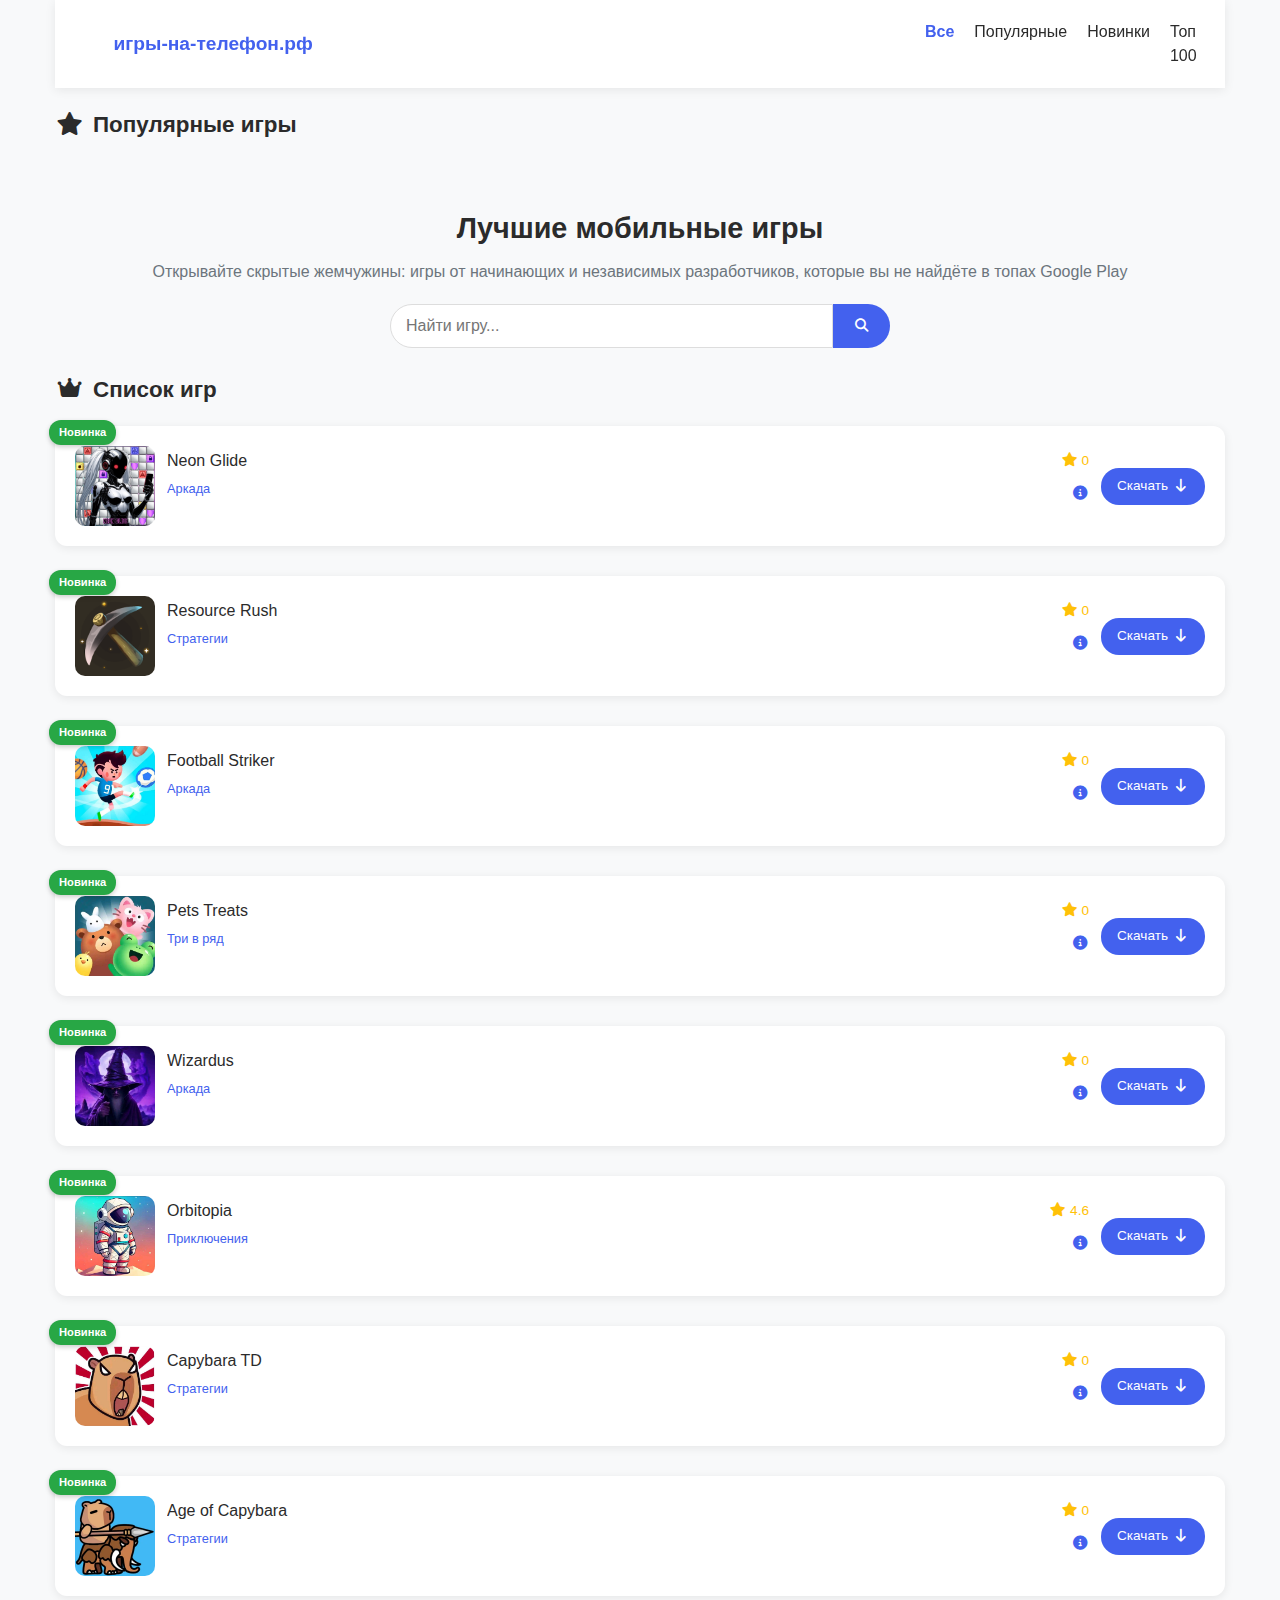
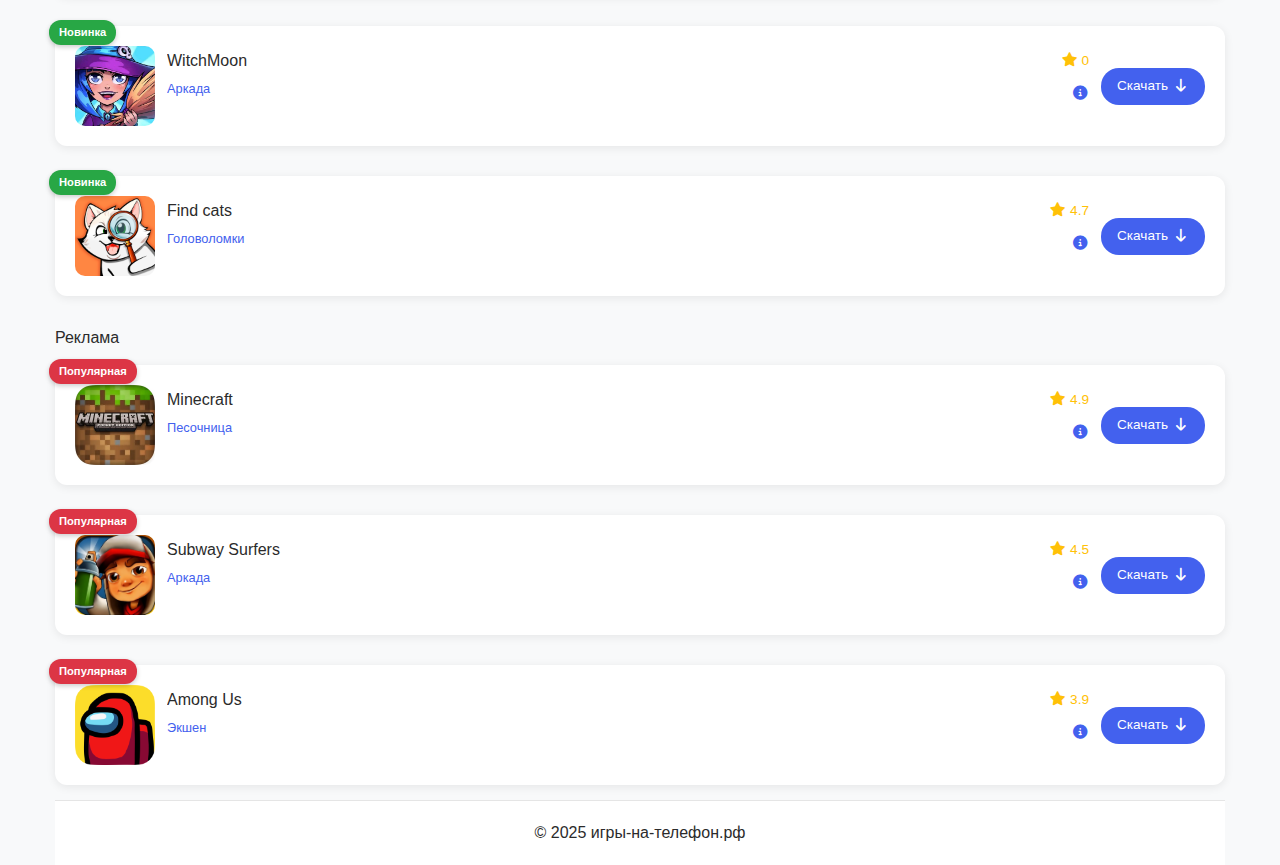
<file: index.html>
<!DOCTYPE html>
<html lang="ru">

<head>
    <!-- Yandex.Metrika counter -->
    <script type="text/javascript">
        (function (m, e, t, r, i, k, a) {
            m[i] = m[i] || function () { (m[i].a = m[i].a || []).push(arguments) };
            m[i].l = 1 * new Date(); k = e.createElement(t), a = e.getElementsByTagName(t)[0], k.async = 1, k.src = r, a.parentNode.insertBefore(k, a)
        })
            (window, document, "script", "https://mc.yandex.ru/metrika/tag.js", "ym");
        ym(103665689, 'init', { ssr: true, webvisor: true, clickmap: true, ecommerce: "dataLayer", accurateTrackBounce: true, trackLinks: true });
    </script>
    <noscript>
        <div><img src="https://mc.yandex.ru/watch/103665689" style="position:absolute; left:-9999px;" alt="" /></div>
    </noscript>
    <!-- /Yandex.Metrika counter -->
    <meta charset="UTF-8">
    <meta name="viewport" content="width=device-width, initial-scale=1.0, maximum-scale=1.0, user-scalable=no">
    <title>Игры на телефон | Скачать лучшие игры для Android</title>
    <meta name="keywords"
        content="игры на телефон, мобильные игры, лучшие игры на телефон, игры бесплатно, скачать игры">
    <meta name="description"
        content="Скачивайте лучшие мобильные игры на телефон бесплатно. У нас вы найдете самые популярные игры для телефона, скачать игры легко и быстро.">
    <link rel="stylesheet" href="styles.css">
    <link rel="stylesheet" href="fonts/font-awesome/css/all.min.css">
</head>

<body>
    <div class="container">
        <header class="header">
            <div class="logo">
                <span>игры-на-телефон.рф</span>
            </div>
            <button class="menu-toggle"><i class="fas fa-bars"></i></button>
            <nav class="nav">
                <a href="#" class="filter-button active" data-filter="all">Все</a>
                <a href="#" class="filter-button" data-filter="popular">Популярные</a>
                <a href="#" class="filter-button" data-filter="new">Новинки</a>
                <a href="#" class="filter-button" data-filter="top100">Топ 100</a>
            </nav>
        </header>
        <section class="carousel-section">
            <h2 class="section-title"><i class="fas fa-star"></i> Популярные игры</h2>
            <div class="carousel-container">
                <div class="carousel-track">
                    <!-- Элементы карусели будут добавлены динамически через JS -->
                </div>
            </div>
        </section>
        <section class="hero">
            <h1 class="hero-title">Лучшие мобильные игры</h1>
            <p class="hero-subtitle">Открывайте скрытые жемчужины: игры от начинающих и независимых разработчиков,
                которые вы не найдёте в топах Google Play</p>
            <div class="search-box">
                <input type="text" placeholder="Найти игру..." class="search-input">
                <button class="search-button"><i class="fas fa-search"></i></button>
            </div>
        </section>



        <main class="main-content">
            <section class="popular-games">
                <h2 class="section-title"><i class="fas fa-crown"></i> Список игр</h2>
                <div class="games-list" id="gamesGrid">
                    <!-- Neon Glide -->
                    <div class="game-card" data-title="Neon Glide" data-category="new">
                        <div class="game-badge new">Новинка</div>
                        <div class="card-content">
                            <div class="game-image-container">
                                <img src="images/neon-glide.jpg" alt="Neon Glide" class="game-image" loading="lazy">
                            </div>
                            <div class="game-info">
                                <div class="title-row">
                                    <h3 class="game-title" title="Neon Glide">Neon Glide</h3>
                                    <span class="game-rating"><i class="fas fa-star"></i> 0</span>
                                </div>
                                <span class="game-genre">Аркада</span>
                                <div class="description-container">
                                    <div class="info-tooltip">
                                        <i class="fas fa-info-circle"></i>
                                        <div class="tooltip-text">Это простой, но залипательный аркадный таймкиллер в
                                            стиле "поп-ит": ты водишь пальцем по экрану, ломаешь тайлы, собираешь бонусы
                                            и уворачиваешься от ловушек.</div>
                                    </div>
                                </div>
                            </div>
                            <a href="https://play.google.com/store/apps/details?id=com.SecretplaceGames.NeonGlide"
                                class="download-btn" target="_blank">Скачать <i class="fas fa-arrow-down"></i></a>
                        </div>
                    </div>

                    <!-- Resource Rush -->
                    <div class="game-card" data-title="Resource Rush" data-category="new">
                        <div class="game-badge new">Новинка</div>
                        <div class="card-content">
                            <div class="game-image-container">
                                <img src="images/Resource-Rush.jpg" alt="Resource Rush" class="game-image"
                                    loading="lazy">
                            </div>
                            <div class="game-info">
                                <div class="title-row">
                                    <h3 class="game-title" title="Resource Rush">Resource Rush</h3>
                                    <span class="game-rating"><i class="fas fa-star"></i> 0</span>
                                </div>
                                <span class="game-genre">Стратегии</span>
                                <div class="description-container">
                                    <div class="info-tooltip">
                                        <i class="fas fa-info-circle"></i>
                                        <div class="tooltip-text">Resource Rush - Ваш Ключ к Невероятным Приключениям и
                                            Добыче Ресурсов! Приготовьтесь к удивительным путешествиям в мире Resource
                                            Rush, где ваша ловкость и стратегия становятся вашими основными
                                            инструментами.</div>
                                    </div>
                                </div>
                            </div>
                            <a href="https://play.google.com/store/apps/details?id=com.RobTurGames.ResourceRush"
                                class="download-btn" target="_blank">Скачать <i class="fas fa-arrow-down"></i></a>
                        </div>
                    </div>

                    <!-- Football-Striker -->
                    <div class="game-card" data-title="Football Striker" data-category="new">
                        <div class="game-badge new">Новинка</div>
                        <div class="card-content">
                            <div class="game-image-container">
                                <img src="images/football-striker.jpg" alt="Football Striker" class="game-image"
                                    loading="lazy">
                            </div>
                            <div class="game-info">
                                <div class="title-row">
                                    <h3 class="game-title" title="Football Striker">Football Striker</h3>
                                    <span class="game-rating"><i class="fas fa-star"></i> 0</span>
                                </div>
                                <span class="game-genre">Аркада</span>
                                <div class="description-container">
                                    <div class="info-tooltip">
                                        <i class="fas fa-info-circle"></i>
                                        <div class="tooltip-text">Football Striker — весёлая и красочная игра, которая
                                            поможет вам расслабиться и приятно провести время.</div>
                                    </div>
                                </div>
                            </div>
                            <a href="https://play.google.com/store/apps/details?id=com.BytemotionGames.FootballStriker"
                                class="download-btn" target="_blank">Скачать <i class="fas fa-arrow-down"></i></a>
                        </div>
                    </div>

                    <!-- Pets Treats -->
                    <div class="game-card" data-title="Pets Treats" data-category="new">
                        <div class="game-badge new">Новинка</div>
                        <div class="card-content">
                            <div class="game-image-container">
                                <img src="images/Pets-Treats.jpg" alt="Pets-Treats" class="game-image" loading="lazy">
                            </div>
                            <div class="game-info">
                                <div class="title-row">
                                    <h3 class="game-title" title="Pets Treats">Pets Treats</h3>
                                    <span class="game-rating"><i class="fas fa-star"></i> 0</span>
                                </div>
                                <span class="game-genre">Три в ряд</span>
                                <div class="description-container">
                                    <div class="info-tooltip">
                                        <i class="fas fa-info-circle"></i>
                                        <div class="tooltip-text">Pets Treats - это мобильная игра "3 в ряд". Собирайте
                                            угощения для своих любимцев, что бы их порадовать.</div>
                                    </div>
                                </div>
                            </div>
                            <a href="https://play.google.com/store/apps/details?id=uz.xartcode.games.petstreats"
                                class="download-btn" target="_blank">Скачать <i class="fas fa-arrow-down"></i></a>
                        </div>
                    </div>

                    <!-- Wizardus: Casting Spells -->
                    <div class="game-card" data-title="Wizardus" data-category="new">
                        <div class="game-badge new">Новинка</div>
                        <div class="card-content">
                            <div class="game-image-container">
                                <img src="images/Wizardus.jpg" alt="Wizardus" class="game-image" loading="lazy">
                            </div>
                            <div class="game-info">
                                <div class="title-row">
                                    <h3 class="game-title" title="Wizardus: Casting Spells">Wizardus
                                    </h3>
                                    <span class="game-rating"><i class="fas fa-star"></i> 0</span>
                                </div>
                                <span class="game-genre">Аркада</span>
                                <div class="description-container">
                                    <div class="info-tooltip">
                                        <i class="fas fa-info-circle"></i>
                                        <div class="tooltip-text">Мастер-волшебник защищает башню с помощью мощных
                                            магических комбинаций в захватывающей мобильной игре.</div>
                                    </div>
                                </div>
                            </div>
                            <a href="https://play.google.com/store/apps/details?id=com.GoidamaksStudios.Wizadus"
                                class="download-btn" target="_blank">Скачать <i class="fas fa-arrow-down"></i></a>
                        </div>
                    </div>

                    <!-- Orbitopia -->
                    <div class="game-card" data-title="Orbitopia" data-category="new">
                        <div class="game-badge new">Новинка</div>
                        <div class="card-content">
                            <div class="game-image-container">
                                <img src="images/Orbitopia.jpg" alt="Orbitopia" class="game-image" loading="lazy">
                            </div>
                            <div class="game-info">
                                <div class="title-row">
                                    <h3 class="game-title" title="Orbitopia">Orbitopia
                                    </h3>
                                    <span class="game-rating"><i class="fas fa-star"></i> 4.6</span>
                                </div>
                                <span class="game-genre">Приключения</span>
                                <div class="description-container">
                                    <div class="info-tooltip">
                                        <i class="fas fa-info-circle"></i>
                                        <div class="tooltip-text">Орбитопия: Космическая песочница, выживание, стройка
                                            базы и исследование планет в галактике</div>
                                    </div>
                                </div>
                            </div>
                            <a href="https://play.google.com/store/apps/details?id=com.mintgames.orbitopia"
                                class="download-btn" target="_blank">Скачать <i class="fas fa-arrow-down"></i></a>
                        </div>
                    </div>

                    <!-- Capybara TD -->
                    <div class="game-card" data-title="Capybara TD" data-category="new">
                        <div class="game-badge new">Новинка</div>
                        <div class="card-content">
                            <div class="game-image-container">
                                <img src="images/Capybara-TD.jpg" alt="Capybara TD" class="game-image" loading="lazy">
                            </div>
                            <div class="game-info">
                                <div class="title-row">
                                    <h3 class="game-title" title="Capybara TD">Capybara TD
                                    </h3>
                                    <span class="game-rating"><i class="fas fa-star"></i> 0</span>
                                </div>
                                <span class="game-genre">Стратегии</span>
                                <div class="description-container">
                                    <div class="info-tooltip">
                                        <i class="fas fa-info-circle"></i>
                                        <div class="tooltip-text">Капибара-волшебница Капи защищает яблочную башню
                                            магическими заклинаниями.</div>
                                    </div>
                                </div>
                            </div>
                            <a href="https://play.google.com/store/apps/details?id=capybara.tower.defense.capy.idle.td"
                                class="download-btn" target="_blank">Скачать <i class="fas fa-arrow-down"></i></a>
                        </div>
                    </div>

                    <!-- Age of Capybara Warriors TD -->
                    <div class="game-card" data-title="Capybara TD" data-category="new">
                        <div class="game-badge new">Новинка</div>
                        <div class="card-content">
                            <div class="game-image-container">
                                <img src="images/Age of Capybara.jpg" alt="Age of Capybara" class="game-image"
                                    loading="lazy">
                            </div>
                            <div class="game-info">
                                <div class="title-row">
                                    <h3 class="game-title" title="Age of Capybara">Age of Capybara
                                    </h3>
                                    <span class="game-rating"><i class="fas fa-star"></i> 0</span>
                                </div>
                                <span class="game-genre">Стратегии</span>
                                <div class="description-container">
                                    <div class="info-tooltip">
                                        <i class="fas fa-info-circle"></i>
                                        <div class="tooltip-text">Age of Capybara Warriors TD: приведите свою армию
                                            капибар к победе!</div>
                                    </div>
                                </div>
                            </div>
                            <a href="https://play.google.com/store/apps/details?id=age.of.capybara.warriors.td"
                                class="download-btn" target="_blank">Скачать <i class="fas fa-arrow-down"></i></a>
                        </div>
                    </div>

                    <!-- WitchMoon -->
                    <div class="game-card" data-title="WitchMoon" data-category="new">
                        <div class="game-badge new">Новинка</div>
                        <div class="card-content">
                            <div class="game-image-container">
                                <img src="images/WitchMoon.jpg" alt="WitchMoon" class="game-image" loading="lazy">
                            </div>
                            <div class="game-info">
                                <div class="title-row">
                                    <h3 class="game-title" title="WitchMoon">WitchMoon
                                    </h3>
                                    <span class="game-rating"><i class="fas fa-star"></i> 0</span>
                                </div>
                                <span class="game-genre">Аркада</span>
                                <div class="description-container">
                                    <div class="info-tooltip">
                                        <i class="fas fa-info-circle"></i>
                                        <div class="tooltip-text">Возьмите на себя роль могущественной ведьмы, проложив
                                            свой путь через множество красочных 2D-уровней, наполненных врагами и
                                            препятствиями!</div>
                                    </div>
                                </div>
                            </div>
                            <a href="https://play.google.com/store/apps/details?id=com.SpiDi.WitchMoon"
                                class="download-btn" target="_blank">Скачать <i class="fas fa-arrow-down"></i></a>
                        </div>
                    </div>

                    <!-- Find Cats -->
                    <div class="game-card" data-title="Find Cats" data-category="new">
                        <div class="game-badge new">Новинка</div>
                        <div class="card-content">
                            <div class="game-image-container">
                                <img src="images/FindCats.jpg" alt="Find Cats" class="game-image" loading="lazy">
                            </div>
                            <div class="game-info">
                                <div class="title-row">
                                    <h3 class="game-title" title="Find cats">Find cats
                                    </h3>
                                    <span class="game-rating"><i class="fas fa-star"></i> 4.7</span>
                                </div>
                                <span class="game-genre">Головоломки</span>
                                <div class="description-container">
                                    <div class="info-tooltip">
                                        <i class="fas fa-info-circle"></i>
                                        <div class="tooltip-text">Погрузись в очаровательный мир художественных
                                            головоломок, где игра поиск предметов становится настоящим приключением!
                                            Пора искать котят и найти спрятанные предметы в каждом уголке этого
                                            удивительного мира!</div>
                                    </div>
                                </div>
                            </div>
                            <a href="https://play.google.com/store/apps/details?id=com.GrindsetStudios.FindCats"
                                class="download-btn" target="_blank">Скачать <i class="fas fa-arrow-down"></i></a>
                        </div>
                    </div>

                    <!-- Minecraft -->
                    <div class="game-card" data-title="Minecraft" data-category="popular">
                        <div class="game-badge popular">Популярная</div>
                        <div class="card-content">
                            <div class="game-image-container">
                                <img src="images/Minecraft.jpg" alt="Minecraft" class="game-image" loading="lazy">
                            </div>
                            <div class="game-info">
                                <div class="title-row">
                                    <h3 class="game-title" title="Minecraft">Minecraft</h3>
                                    <span class="game-rating"><i class="fas fa-star"></i> 4.9</span>
                                </div>
                                <span class="game-genre">Песочница</span>
                                <div class="description-container">
                                    <div class="info-tooltip">
                                        <i class="fas fa-info-circle"></i>
                                        <div class="tooltip-text">Minecraft - популярная игра в жанре песочницы.</div>
                                    </div>
                                </div>
                            </div>
                            <a href="https://drive.google.com/file/d/1ojkGPb8y01AJjQRk8_obNQWL3HShrvw1/view?usp=sharing"
                                class="download-btn">Скачать <i class="fas fa-arrow-down"></i></a>
                        </div>
                    </div>

                    <!-- Subway Surfers -->
                    <div class="game-card" data-title="Subway Surfers" data-category="popular">
                        <div class="game-badge popular">Популярная</div>
                        <div class="card-content">
                            <div class="game-image-container">
                                <img src="images/Subway-Surfers.png" alt="Subway Surfers" class="game-image"
                                    loading="lazy">
                            </div>
                            <div class="game-info">
                                <div class="title-row">
                                    <h3 class="game-title" title="Subway Surfers">Subway Surfers</h3>
                                    <span class="game-rating"><i class="fas fa-star"></i> 4.5</span>
                                </div>
                                <span class="game-genre">Аркада</span>
                                <div class="description-container">
                                    <div class="info-tooltip">
                                        <i class="fas fa-info-circle"></i>
                                        <div class="tooltip-text">Классический раннер с красочной графикой и
                                            увлекательными заданиями.</div>
                                    </div>
                                </div>
                            </div>
                            <a href="https://play.google.com/store/apps/details?id=com.kiloo.subwaysurf"
                                class="download-btn" target="_blank">Скачать <i class="fas fa-arrow-down"></i></a>
                        </div>
                    </div>

                    <!-- Among Us -->
                    <div class="game-card" data-title="Among Us" data-category="popular">
                        <div class="game-badge popular">Популярная</div>
                        <div class="card-content">
                            <div class="game-image-container">
                                <img src="images/Among-Us.png" alt="Among Us" class="game-image" loading="lazy">
                            </div>
                            <div class="game-info">
                                <div class="title-row">
                                    <h3 class="game-title" title="Among Us">Among Us</h3>
                                    <span class="game-rating"><i class="fas fa-star"></i> 3.9</span>
                                </div>
                                <span class="game-genre">Экшен</span>
                                <div class="description-container">
                                    <div class="info-tooltip">
                                        <i class="fas fa-info-circle"></i>
                                        <div class="tooltip-text">Найдите предателя среди членов вашего экипажа в этой
                                            захватывающей социальной игре.</div>
                                    </div>
                                </div>
                            </div>
                            <a href="https://play.google.com/store/apps/details?id=com.innersloth.spacemafia"
                                class="download-btn" target="_blank">Скачать <i class="fas fa-arrow-down"></i></a>
                        </div>
                    </div>
                </div>
            </section>
        </main>

        <footer class="footer">
            <div class="footer-content">
                <p>© 2025 игры-на-телефон.рф</p>
            </div>
        </footer>
    </div>

    <script src="script.js" defer></script>
</body>

</html>
</file>
<file: styles.css>
:root {
    --primary: #4361ee;
    --primary-dark: #3a0ca3;
    --text: #2b2b2b;
    --text-light: #6c757d;
    --bg: #f8f9fa;
    --white: #ffffff;
    --shadow: 0 2px 10px rgba(0, 0, 0, 0.08);
}

/* Base Styles */
* {
    margin: 0;
    padding: 0;
    box-sizing: border-box;
    -webkit-tap-highlight-color: transparent;
}

body {
    font-family: 'Segoe UI', Roboto, sans-serif;
    background: var(--bg);
    color: var(--text);
    line-height: 1.5;
}

.container {
    width: 100%;
    max-width: 1200px;
    margin: 0 auto;
    padding: 0 15px;
}

/* Header */
.header {
    position: sticky;
    top: 0;
    display: flex;
    justify-content: space-between;
    align-items: center;
    padding: 15px 0;
    background: var(--white);
    z-index: 100;
    box-shadow: var(--shadow);
}

.logo {
    font-size: 1.2rem;
    font-weight: 700;
    color: var(--primary);
    padding-left: 5%;
}

.menu-toggle {
    background: none;
    border: none;
    font-size: 1.4rem;
    color: var(--text);
    cursor: pointer;
}

.nav {
    position: fixed;
    top: 60px;
    right: -100%;
    width: 80%;
    max-width: 300px;
    background: var(--white);
    padding: 20px;
    box-shadow: var(--shadow);
    transition: right 0.3s ease;
    z-index: 99;
}

.nav.active {
    right: 0;
}

.filter-button {
    display: block;
    padding: 8px 0;
    color: var(--text);
    text-decoration: none;
    font-weight: 500;
    border-bottom: 1px solid rgba(0, 0, 0, 0.1);
}

.filter-button.active {
    color: var(--primary);
    font-weight: 600;
}

/* Hero Section */
.hero {
    padding: 25px 0;
    text-align: center;
}

.hero-title {
    font-size: 1.8rem;
    margin-bottom: 10px;
}

.hero-subtitle {
    color: var(--text-light);
    margin-bottom: 20px;
}

.search-box {
    display: flex;
    max-width: 500px;
    margin: 0 auto;
}

.search-input {
    flex: 1;
    padding: 12px 15px;
    border: 1px solid #ddd;
    border-radius: 25px 0 0 25px;
    font-size: 1rem;
}

.search-button {
    padding: 0 20px;
    background: var(--primary);
    color: white;
    border: none;
    border-radius: 0 25px 25px 0;
    cursor: pointer;
}

/* Games List */
.games-section {
    padding: 20px 0 40px;
}

.section-title {
    font-size: 1.4rem;
    margin-bottom: 20px;
    display: flex;
    align-items: center;
    gap: 10px;
}

.games-list {
    display: grid;
    gap: 15px;
}

.game-card {
    background: var(--white);
    border-radius: 12px;
    box-shadow: var(--shadow);
    position: relative;
    overflow: visible;
    margin-bottom: 15px;
}

.game-badge {
    position: absolute;
    top: -6px;
    left: -6px;
    padding: 4px 10px;
    border-radius: 12px;
    font-size: 0.7rem;
    font-weight: 600;
    color: white;
    z-index: 2;
    box-shadow: 0 2px 5px rgba(0, 0, 0, 0.2);
}

.game-badge.new {
    background: #28a745;
}

.game-badge.popular {
    background: #dc3545;
}

.game-badge.top100 {
    background: #007bff;
}

.card-content {
    display: flex;
    padding: 15px;
    gap: 12px;
}

.game-image-container {
    width: 60px;
    height: 60px;
    border-radius: 10px;
    overflow: hidden;
    flex-shrink: 0;
}

.game-image-container img {
    width: 100%;
    height: 100%;
    object-fit: cover;
}

.game-info {
    flex: 1;
    min-width: 0;
}

.title-row {
    display: flex;
    justify-content: space-between;
    align-items: center;
    margin-bottom: 4px;
    min-height: 1.8em;
}

.game-title {
    font-size: 1rem;
    font-weight: 500;
    white-space: nowrap;
    overflow: hidden;
    text-overflow: ellipsis;
    flex: 1;
    padding-right: 10px;
}

.game-rating {
    color: #ffc107;
    font-size: 0.85rem;
    white-space: nowrap;
}

.game-genre {
    display: block;
    font-size: 0.8rem;
    color: var(--primary);
    margin-bottom: 6px;
    white-space: nowrap;
    overflow: hidden;
    text-overflow: ellipsis;
}

.description-container {
    position: relative;
    margin-top: 5px;
}

.game-description {
    font-size: 0.8rem;
    color: var(--text-light);
    overflow: hidden;
    text-overflow: ellipsis;
    line-height: 1.4;
    max-height: 2.8em;

    /* Современный способ с line-clamp */
    display: -webkit-box;
    -webkit-line-clamp: 2;
    -webkit-box-orient: vertical;
    display: -moz-box;
    -moz-box-orient: vertical;
    -moz-line-clamp: 2;
    display: box;
    box-orient: vertical;
    line-clamp: 2;
}

.info-tooltip {
    position: absolute;
    right: 0;
    bottom: 0;
    color: var(--primary);
    cursor: help;
    font-size: 0.9rem;
}

.tooltip-text {
    position: absolute;
    bottom: 100%;
    left: 50%;
    transform: translateX(-50%);
    width: 250px;
    background: #333;
    color: white;
    padding: 10px;
    border-radius: 6px;
    font-size: 0.8rem;
    opacity: 0;
    visibility: hidden;
    transition: all 0.2s;
    z-index: 10;
    pointer-events: none;
}

.info-tooltip:hover .tooltip-text {
    opacity: 1;
    visibility: visible;
}

.download-btn {
    align-self: center;
    background: var(--primary);
    color: white;
    padding: 8px 16px;
    border-radius: 18px;
    font-size: 0.85rem;
    text-decoration: none;
    white-space: nowrap;
    margin-left: auto;
    flex-shrink: 0;
    display: flex;
    align-items: center;
    gap: 5px;
}

.download-btn:hover {
    background: var(--primary-dark);
}

.download-btn i {
    font-size: 0.8rem;
}

/* Footer */
.footer {
    background: var(--white);
    padding: 20px 0;
    border-top: 1px solid rgba(0, 0, 0, 0.1);
}

.footer-content {
    display: flex;
    flex-direction: column;
    align-items: center;
    gap: 15px;
}

.social-links {
    display: flex;
    gap: 15px;
}

.social-link {
    color: var(--text-light);
    font-size: 1.2rem;
}

/* Responsive */
@media (min-width: 768px) {
    .menu-toggle {
        display: none;
    }

    .nav {
        position: static;
        width: auto;
        background: transparent;
        box-shadow: none;
        display: flex;
        gap: 20px;
        padding: 0;
    }

    .filter-button {
        border: none;
        padding: 5px 0;
    }

    .card-content {
        padding: 20px;
    }

    .game-image-container {
        width: 80px;
        height: 80px;
    }
}

/* Hidden state for filtering */
.game-card.hidden {
    display: none !important;
}

/* Добавьте в styles.css */
.game-card.search-hidden {
    display: none !important;
}

#noResults {
    grid-column: 1 / -1;
    text-align: center;
    padding: 20px;
    color: var(--text-light);
    font-size: 1rem;
}

/* Carousel Styles */
.carousel-section {
    padding: 20px 0;
    overflow: hidden;
}

.carousel-container {
    position: relative;
    overflow: hidden;
    margin: 0 -15px;
}

.carousel-track {
    display: flex;
    gap: 15px;
    padding: 0 15px;
    transition: transform 0.5s ease;
    will-change: transform;
}

.carousel-item {
    flex: 0 0 80px;
    display: flex;
    flex-direction: column;
    align-items: center;
    gap: 8px;
    padding: 10px;
    border-radius: 12px;
    background: var(--white);
    box-shadow: var(--shadow);
    cursor: pointer;
    transition: all 0.3s ease;
}

.carousel-item:hover {
    transform: scale(1.1);
    box-shadow: 0 5px 15px rgba(0, 0, 0, 0.1);
}

.carousel-icon {
    width: 60px;
    height: 60px;
    border-radius: 12px;
    object-fit: cover;
}

.carousel-title {
    font-size: 0.7rem;
    text-align: center;
    white-space: nowrap;
    overflow: hidden;
    text-overflow: ellipsis;
    max-width: 100%;
}

@media (min-width: 768px) {
    .carousel-item {
        flex: 0 0 100px;
    }

    .carousel-icon {
        width: 80px;
        height: 80px;
    }
}
</file>
